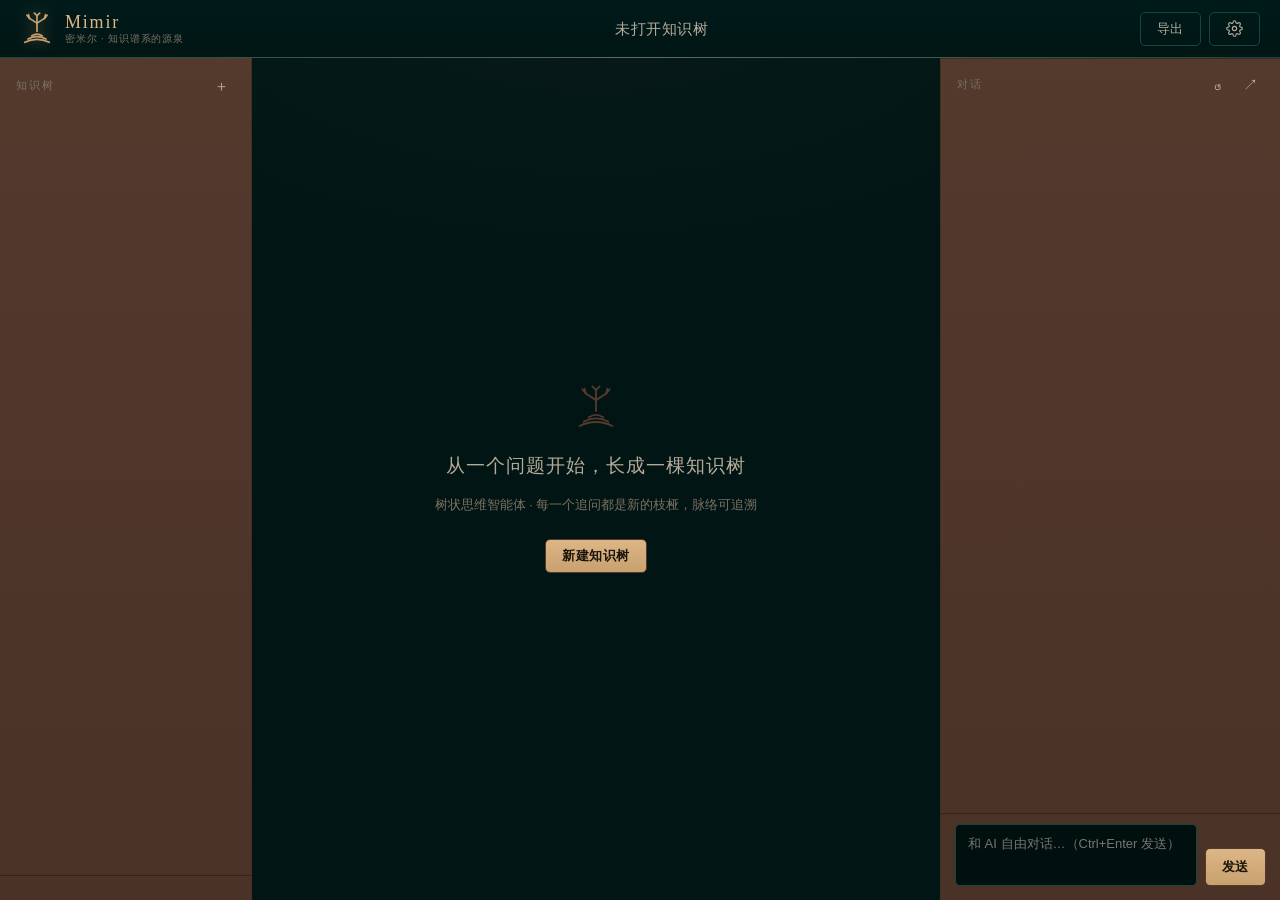
<file: src/tsta/desktop/frontend/index.html>
<!DOCTYPE html>
<html lang="zh-CN">
<head>
  <meta charset="UTF-8" />
  <meta name="viewport" content="width=device-width, initial-scale=1.0" />
  <title>密米尔 Mimir — 树状思维智能体</title>
  <link rel="stylesheet" href="style.css" />
</head>
<body>
  <!-- ── Top bar ─────────────────────────────────────────── -->
  <header class="topbar">
    <div class="brand">
      <svg class="brand-mark" viewBox="0 0 32 32" fill="none" stroke="currentColor" stroke-width="1.6" stroke-linecap="round" stroke-linejoin="round">
        <path d="M16 18 L16 10.5" />
        <path d="M16 10.5 L16 3.5" />
        <path d="M16 10.5 L9 6" />
        <path d="M16 10.5 L23 6" />
        <path d="M16 3.5 L13.5 1" />
        <path d="M16 3.5 L18.5 1" />
        <path d="M9 6 L6.5 3" />
        <path d="M9 6 L8 2.5" />
        <path d="M23 6 L25.5 3" />
        <path d="M23 6 L24 2.5" />
        <path d="M11 22.5 Q16 19 21 22.5" />
        <path d="M7.5 25.5 Q16 21 24.5 25.5" />
        <path d="M4.5 28.5 Q16 23 27.5 28.5" />
      </svg>
      <div class="brand-text">
        <span class="brand-name">Mimir</span>
        <span class="brand-sub">密米尔 · 知识谱系的源泉</span>
      </div>
    </div>

    <div class="tree-title" id="tree-title">未打开知识树</div>

    <div class="top-actions">
      <button class="btn ghost" id="btn-export" title="导出所有思考路径">
        <span>导出</span>
      </button>
      <button class="btn ghost" id="btn-settings" title="设置">
        <svg viewBox="0 0 24 24" width="17" height="17" fill="none" stroke="currentColor" stroke-width="1.6" stroke-linecap="round" stroke-linejoin="round">
          <circle cx="12" cy="12" r="3" />
          <path d="M19.4 15a1.65 1.65 0 0 0 .33 1.82l.06.06a2 2 0 1 1-2.83 2.83l-.06-.06a1.65 1.65 0 0 0-1.82-.33 1.65 1.65 0 0 0-1 1.51V21a2 2 0 1 1-4 0v-.09A1.65 1.65 0 0 0 9 19.4a1.65 1.65 0 0 0-1.82.33l-.06.06a2 2 0 1 1-2.83-2.83l.06-.06a1.65 1.65 0 0 0 .33-1.82 1.65 1.65 0 0 0-1.51-1H3a2 2 0 1 1 0-4h.09A1.65 1.65 0 0 0 4.6 9a1.65 1.65 0 0 0-.33-1.82l-.06-.06a2 2 0 1 1 2.83-2.83l.06.06a1.65 1.65 0 0 0 1.82.33H9a1.65 1.65 0 0 0 1-1.51V3a2 2 0 1 1 4 0v.09a1.65 1.65 0 0 0 1 1.51 1.65 1.65 0 0 0 1.82-.33l.06-.06a2 2 0 1 1 2.83 2.83l-.06.06a1.65 1.65 0 0 0-.33 1.82V9a1.65 1.65 0 0 0 1.51 1H21a2 2 0 1 1 0 4h-.09a1.65 1.65 0 0 0-1.51 1z" />
        </svg>
      </button>
    </div>
  </header>

  <!-- ── Body ────────────────────────────────────────────── -->
  <div class="app-body">
    <!-- Sidebar: trees list -->
    <aside class="sidebar">
      <div class="sidebar-head">
        <span class="sidebar-label">知识树</span>
        <button class="icon-btn" id="btn-new-tree" title="新建知识树">＋</button>
      </div>
      <div class="tree-list" id="tree-list"></div>
      <div class="sidebar-foot">
        <div class="stats" id="tree-stats"></div>
      </div>
    </aside>

    <!-- Main: tree view -->
    <main class="content" id="content">
      <div class="empty-state" id="empty-state">
        <svg viewBox="0 0 32 32" width="46" height="46" fill="none" stroke="currentColor" stroke-width="1.3" stroke-linecap="round" stroke-linejoin="round">
          <path d="M16 18 L16 10.5" /><path d="M16 10.5 L16 3.5" /><path d="M16 10.5 L9 6" /><path d="M16 10.5 L23 6" />
          <path d="M16 3.5 L13.5 1" /><path d="M16 3.5 L18.5 1" /><path d="M9 6 L6.5 3" /><path d="M9 6 L8 2.5" />
          <path d="M23 6 L25.5 3" /><path d="M23 6 L24 2.5" />
          <path d="M11 22.5 Q16 19 21 22.5" /><path d="M7.5 25.5 Q16 21 24.5 25.5" /><path d="M4.5 28.5 Q16 23 27.5 28.5" />
        </svg>
        <p class="empty-title">从一个问题开始，长成一棵知识树</p>
        <p class="empty-desc">树状思维智能体 · 每一个追问都是新的枝桠，脉络可追溯</p>
        <button class="btn primary" id="btn-empty-new">新建知识树</button>
      </div>
      <div class="tree-canvas" id="tree-canvas" style="display:none"></div>

      <!-- Mind map: parent-child relationship overview -->
      <div class="mindmap" id="mindmap" style="display:none">
        <div class="mindmap-head" id="mindmap-head">
          <span class="mindmap-label">导图 · 父子关系</span>
          <button class="icon-btn" id="btn-map-collapse" title="收起导图">—</button>
        </div>
        <div class="mindmap-body" id="mindmap-body"></div>
      </div>
    </main>

    <!-- Right column: node detail + chat -->
    <div class="right-col" id="right-col">
      <aside class="detail" id="detail-panel">
        <div class="detail-head">
          <span class="detail-label">节点详情</span>
          <button class="icon-btn" id="btn-close-detail">✕</button>
        </div>
        <div class="detail-body" id="detail-body"></div>
      </aside>

      <section class="chat-panel" id="chat-panel">
        <div class="chat-head">
          <span class="chat-label">对话</span>
          <div class="chat-head-actions">
            <button class="icon-btn" id="btn-chat-clear" title="清空对话">↺</button>
            <button class="icon-btn" id="btn-chat-pop" title="弹出为独立窗口">↗</button>
          </div>
        </div>
        <div class="chat-popped-hint" id="chat-popped-hint" style="display:none">
          聊天已在独立窗口中
          <button class="btn ghost" id="btn-chat-remerge">合并回来</button>
        </div>
        <div class="chat-msgs" id="chat-msgs"></div>
        <div class="chat-input-row">
          <textarea class="input chat-input" id="chat-input" rows="2"
            placeholder="和 AI 自由对话…（Ctrl+Enter 发送）"></textarea>
          <button class="btn primary" id="btn-chat-send">发送</button>
        </div>
      </section>
    </div>
  </div>

  <!-- ── Modals ──────────────────────────────────────────── -->

  <!-- New tree -->
  <div class="overlay" id="overlay-new">
    <div class="modal">
      <h2 class="modal-title">新建知识树</h2>
      <p class="modal-desc">提出你的根问题，智能体将据此生成第一个节点</p>
      <textarea id="input-root" class="input" rows="3" placeholder="例如：什么是强化学习？"></textarea>
      <div class="file-picker">
        <div class="file-picker-head">
          <span class="file-picker-label">参考文件（可选，作为这个根问题的背景资料）</span>
          <button class="btn ghost" id="btn-pick-root-files">＋ 添加文件</button>
        </div>
        <div class="file-list" id="root-file-list"></div>
      </div>
      <div class="modal-actions">
        <button class="btn ghost" data-close>取消</button>
        <button class="btn primary" id="btn-confirm-new">创建</button>
      </div>
    </div>
  </div>

  <!-- Ask follow-up -->
  <div class="overlay" id="overlay-ask">
    <div class="modal">
      <h2 class="modal-title">追问</h2>
      <p class="modal-desc" id="ask-parent-preview"></p>
      <textarea id="input-ask" class="input" rows="3" placeholder="针对这个节点，你想继续追问什么？"></textarea>
      <div class="modal-actions">
        <button class="btn ghost" data-close>取消</button>
        <button class="btn primary" id="btn-confirm-ask">追问</button>
      </div>
    </div>
  </div>

  <!-- Settings -->
  <div class="overlay" id="overlay-settings">
    <div class="modal modal-wide">
      <h2 class="modal-title">设置</h2>
      <p class="modal-desc">配置你购买的 API —— 支持 DeepSeek、豆包、硅基流动及任意 OpenAI 兼容接口</p>

      <div class="form">
        <div class="field">
          <label>服务商</label>
          <select id="set-provider" class="input"></select>
        </div>
        <div class="field">
          <label>Base URL</label>
          <input id="set-base-url" class="input mono" placeholder="https://api.deepseek.com/v1" />
        </div>
        <div class="field">
          <label>API Key</label>
          <input id="set-api-key" class="input mono" type="password" placeholder="sk-..." autocomplete="off" />
        </div>
        <div class="field">
          <label>模型名称</label>
          <input id="set-model" class="input mono" placeholder="deepseek-chat" />
        </div>
        <div class="field-row">
          <div class="field">
            <label>温度 <span class="hint">temperature</span></label>
            <input id="set-temp" class="input" type="number" step="0.1" min="0" max="2" />
          </div>
          <div class="field">
            <label>最大长度 <span class="hint">max_tokens</span></label>
            <input id="set-max-tokens" class="input" type="number" step="1" min="1" />
          </div>
        </div>
      </div>

      <div class="test-row">
        <button class="btn ghost" id="btn-test">测试连接</button>
        <span class="test-result" id="test-result"></span>
      </div>

      <div class="modal-actions">
        <button class="btn ghost" data-close>取消</button>
        <button class="btn primary" id="btn-save-settings">保存</button>
      </div>
    </div>
  </div>

  <!-- Export -->
  <div class="overlay" id="overlay-export">
    <div class="modal modal-wide">
      <h2 class="modal-title">导出思考路径</h2>
      <p class="modal-desc">从根到每一片叶子的完整脉络</p>
      <textarea id="export-output" class="input mono" rows="14" readonly></textarea>
      <div class="modal-actions">
        <button class="btn ghost" data-close>关闭</button>
        <button class="btn primary" id="btn-copy-export">复制</button>
      </div>
    </div>
  </div>

  <!-- File note (human-written description) -->
  <div class="overlay" id="overlay-note">
    <div class="modal">
      <h2 class="modal-title">文件说明</h2>
      <p class="modal-desc" id="note-filename"></p>
      <textarea id="input-note" class="input" rows="4" placeholder="给这个文件写一段说明，例如：这是我导师的论文，重点看第三章的方法论"></textarea>
      <div class="modal-actions">
        <button class="btn ghost" data-close>取消</button>
        <button class="btn primary" id="btn-confirm-note">保存说明</button>
      </div>
    </div>
  </div>

  <!-- Toast -->
  <div class="toast" id="toast"></div>

  <script src="app.js"></script>
</body>
</html>
</file>
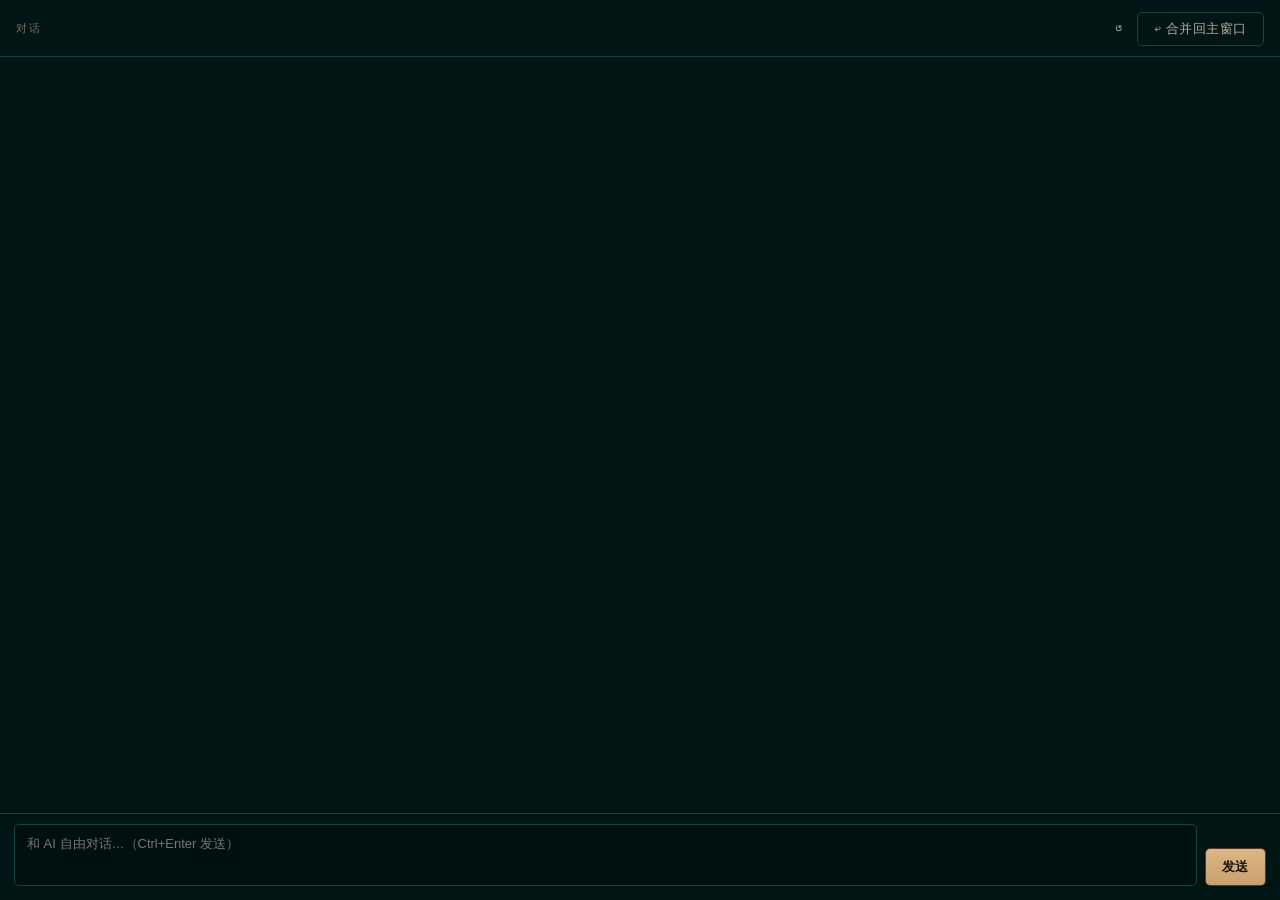
<file: src/tsta/desktop/frontend/chat.html>
<!DOCTYPE html>
<html lang="zh-CN">
<head>
  <meta charset="UTF-8" />
  <meta name="viewport" content="width=device-width, initial-scale=1.0" />
  <title>密米尔 · 对话</title>
  <link rel="stylesheet" href="style.css" />
  <style>
    html, body { height: 100%; overflow: hidden; }
    .chat-root { height: 100%; display: flex; flex-direction: column; background: var(--bg); }
    .chat-root .chat-head { border-bottom: 1px solid var(--border); }
    .chat-root .chat-msgs { flex: 1; }
    .chat-root .chat-input-row { border-top: 1px solid var(--border); }
  </style>
</head>
<body>
  <div class="chat-root">
    <div class="chat-head">
      <span class="chat-label">对话</span>
      <div class="chat-head-actions">
        <button class="icon-btn" id="btn-clear" title="清空对话">↺</button>
        <button class="btn ghost" id="btn-merge" title="合并回主窗口">↩ 合并回主窗口</button>
      </div>
    </div>
    <div class="chat-msgs" id="chat-msgs"></div>
    <div class="chat-input-row">
      <textarea class="input chat-input" id="chat-input" rows="2"
        placeholder="和 AI 自由对话…（Ctrl+Enter 发送）"></textarea>
      <button class="btn primary" id="btn-send">发送</button>
    </div>
  </div>

  <div class="toast" id="toast"></div>

  <script>
    let api = null;
    const $ = (sel) => document.querySelector(sel);

    function esc(s) {
      return String(s ?? "").replace(/[&<>"']/g, (c) => (
        { "&": "&amp;", "<": "&lt;", ">": "&gt;", '"': "&quot;", "'": "&#39;" }[c]
      ));
    }

    function toast(msg, type = "") {
      const el = $("#toast");
      el.textContent = msg;
      el.className = "toast show " + type;
      clearTimeout(el._t);
      el._t = setTimeout(() => (el.className = "toast " + type), 3200);
    }

    function renderMd(src) {
      if (!src) return "";
      const blocks = [];
      let s = esc(src).replace(/```([\s\S]*?)```/g, (m, code) => {
        blocks.push(`<pre class="md-code">${code.trim()}</pre>`);
        return `\u0000CODE${blocks.length - 1}\u0000`;
      });
      s = s.replace(/`([^`\n]+)`/g, '<code class="md-inline">$1</code>');
      s = s.replace(/^#{4,}\s*(.+)$/gm, '<h4 class="md-h4">$1</h4>');
      s = s.replace(/^###\s*(.+)$/gm, '<h4 class="md-h4">$1</h4>');
      s = s.replace(/^##\s*(.+)$/gm, '<h3 class="md-h3">$1</h3>');
      s = s.replace(/^#\s*(.+)$/gm, '<h3 class="md-h3">$1</h3>');
      s = s.replace(/\*\*([^*]+)\*\*/g, "<strong>$1</strong>");
      s = s.replace(/^[-*•]\s+(.+)$/gm, '<div class="md-li">· $1</div>');
      s = s.replace(/^(\d+)[.)]\s+(.+)$/gm, '<div class="md-li">$1. $2</div>');
      s = s.replace(/\n/g, "<br>");
      s = s.replace(/\u0000CODE(\d+)\u0000/g, (m, i) => blocks[+i]);
      return s;
    }

    function renderChat(messages) {
      const el = $("#chat-msgs");
      if (!messages || !messages.length) {
        el.innerHTML = '<div class="chat-empty">开始和 AI 对话吧</div>';
        return;
      }
      el.innerHTML = messages.map((m) => `
        <div class="chat-msg ${m.role}">
          <div class="chat-bubble">${m.role === "assistant" ? renderMd(m.content) : esc(m.content)}</div>
        </div>`).join("");
      el.scrollTop = el.scrollHeight;
    }

    async function refreshChat() {
      const r = await api.chat_history();
      if (r.ok) renderChat(r.messages);
    }

    async function sendChat() {
      const input = $("#chat-input");
      const text = input.value.trim();
      if (!text) return;
      input.value = "";
      const r = await api.chat_send(text);
      if (!r.ok) { input.value = text; toast(r.message, "error"); return; }
      renderChat(r.messages);
    }

    async function clearChat() {
      if (!confirm("清空所有对话记录？")) return;
      const r = await api.chat_clear();
      renderChat(r.messages);
    }

    async function mergeChat() {
      await api.merge_chat();
    }

    // Called by Python (pop_chat) to refresh this window's history on show.
    window.__refreshChat = refreshChat;

    window.addEventListener("pywebviewready", () => {
      api = window.pywebview.api;
      $("#btn-send").addEventListener("click", sendChat);
      $("#btn-clear").addEventListener("click", clearChat);
      $("#btn-merge").addEventListener("click", mergeChat);
      $("#chat-input").addEventListener("keydown", (e) => {
        if (e.key === "Enter" && (e.ctrlKey || e.metaKey)) { e.preventDefault(); sendChat(); }
      });
      refreshChat();
    });
  </script>
</body>
</html>
</file>
<file: src/tsta/desktop/frontend/style.css>
/* ==========================================================================
   TSTA Desktop — dark, restrained, "heavy" premium aesthetic
   Palette: near-black slate + brass gold accent
   ========================================================================== */

:root {
  --bg: #001514;
  --bg-deep: #00100e;
  --topbar: #001b1a;
  --panel: #002b2a;
  --card: #063430;
  --card-hover: #0a3d38;
  --border: #124743;
  --border-soft: #0c3836;

  --brown: #54392d;
  --brown-deep: #452e24;
  --brown-panel: #4a3227;

  --text: #ece5d8;
  --text-dim: #b5aa99;
  --text-faint: #7a7062;

  --accent: #c9a06e;
  --accent-bright: #ddb687;
  --accent-deep: #54392d;
  --accent-soft: rgba(201, 160, 110, 0.14);
  --accent-line: rgba(201, 160, 110, 0.42);

  --danger: #c66a5f;
  --ok: #7fae7d;

  --font-serif: "Georgia", "Songti SC", "STSong", "SimSun", serif;
  --font-sans: -apple-system, "Segoe UI", "PingFang SC", "Microsoft YaHei", "Noto Sans SC", sans-serif;
  --font-mono: "JetBrains Mono", "Cascadia Code", "Consolas", monospace;

  --radius: 8px;
  --radius-sm: 5px;
}

* { box-sizing: border-box; margin: 0; padding: 0; }

html, body {
  height: 100%;
  background: var(--bg);
  color: var(--text);
  font-family: var(--font-sans);
  font-size: 14px;
  line-height: 1.6;
  -webkit-font-smoothing: antialiased;
  overflow: hidden;
  user-select: none;
}

::-webkit-scrollbar { width: 9px; height: 9px; }
::-webkit-scrollbar-track { background: transparent; }
::-webkit-scrollbar-thumb { background: #12403d; border-radius: 6px; border: 2px solid var(--bg); }
::-webkit-scrollbar-thumb:hover { background: #18524e; }

/* ── Top bar ─────────────────────────────────────────────── */
.topbar {
  height: 58px;
  display: flex;
  align-items: center;
  gap: 18px;
  padding: 0 20px;
  background: linear-gradient(180deg, var(--topbar), var(--bg));
  border-bottom: 1px solid var(--border);
  position: relative;
}
.topbar::after {
  content: "";
  position: absolute;
  left: 0; right: 0; bottom: -1px;
  height: 1px;
  background: linear-gradient(90deg, transparent, var(--accent-line), transparent);
  pointer-events: none;
}

.brand { display: flex; align-items: center; gap: 11px; }
.brand-mark {
  width: 34px; height: 34px;
  color: var(--accent);
  filter: drop-shadow(0 0 7px rgba(201, 160, 110, 0.4));
}
.brand-text { display: flex; flex-direction: column; line-height: 1.15; }
.brand-name {
  font-family: var(--font-serif);
  font-size: 18px;
  letter-spacing: 0.1em;
  color: var(--accent-bright);
}
.brand-sub {
  font-size: 10px;
  letter-spacing: 0.08em;
  color: var(--text-faint);
}

.tree-title {
  flex: 1;
  text-align: center;
  font-family: var(--font-serif);
  font-size: 15px;
  letter-spacing: 0.04em;
  color: var(--text-dim);
  overflow: hidden;
  text-overflow: ellipsis;
  white-space: nowrap;
}

.top-actions { display: flex; gap: 8px; }

/* ── Buttons ─────────────────────────────────────────────── */
.btn {
  display: inline-flex;
  align-items: center;
  gap: 7px;
  padding: 7px 16px;
  border: 1px solid var(--border);
  border-radius: var(--radius-sm);
  background: transparent;
  color: var(--text-dim);
  font-family: var(--font-sans);
  font-size: 13px;
  letter-spacing: 0.04em;
  cursor: pointer;
  transition: all .18s ease;
}
.btn:hover { border-color: var(--accent-line); color: var(--text); background: var(--accent-soft); }
.btn:active { transform: translateY(1px); }

.btn.primary {
  background: linear-gradient(180deg, var(--accent-bright), var(--accent));
  border-color: var(--accent-deep);
  color: #1a140a;
  font-weight: 600;
}
.btn.primary:hover { background: linear-gradient(180deg, #ecca8d, var(--accent-bright)); color: #14100a; }

.btn.ghost { background: transparent; }

.icon-btn {
  width: 28px; height: 28px;
  display: inline-flex; align-items: center; justify-content: center;
  border: 1px solid transparent;
  border-radius: var(--radius-sm);
  background: transparent;
  color: var(--text-dim);
  font-size: 15px;
  cursor: pointer;
  transition: all .15s ease;
}
.icon-btn:hover { border-color: var(--border); color: var(--text); background: var(--card); }

/* ── App body layout ─────────────────────────────────────── */
.app-body { display: flex; height: calc(100% - 58px); }

/* Sidebar */
.sidebar {
  width: 252px;
  min-width: 252px;
  background: linear-gradient(180deg, var(--brown), var(--brown-panel));
  border-right: 1px solid var(--brown-deep);
  display: flex;
  flex-direction: column;
}
.sidebar-head {
  display: flex; align-items: center; justify-content: space-between;
  padding: 14px 16px 10px;
}
.sidebar-label {
  font-size: 11px;
  letter-spacing: 0.16em;
  text-transform: uppercase;
  color: var(--text-faint);
}
.tree-list { flex: 1; overflow-y: auto; padding: 4px 10px; }
.tree-item {
  display: flex; align-items: center; gap: 9px;
  padding: 9px 11px;
  margin-bottom: 3px;
  border-radius: var(--radius-sm);
  border: 1px solid transparent;
  cursor: pointer;
  transition: all .15s ease;
}
.tree-item:hover { background: var(--card); }
.tree-item.active { background: var(--card); border-color: var(--border); }
.tree-item.active::before {
  content: ""; width: 3px; height: 16px;
  background: var(--accent); border-radius: 2px;
  margin-left: -2px;
}
.tree-item-name {
  flex: 1;
  font-size: 13px;
  color: var(--text);
  overflow: hidden; text-overflow: ellipsis; white-space: nowrap;
}
.tree-item.active .tree-item-name { color: var(--accent-bright); }
.tree-item-meta { font-size: 10px; color: var(--text-faint); }
.tree-item-del {
  opacity: 0; font-size: 13px; color: var(--text-faint);
  cursor: pointer; transition: all .15s ease;
}
.tree-item:hover .tree-item-del { opacity: 1; }
.tree-item-del:hover { color: var(--danger); }

.sidebar-foot { padding: 12px 16px; border-top: 1px solid rgba(0, 0, 0, 0.28); }
.stats { font-size: 11px; color: var(--text-faint); letter-spacing: 0.04em; }

/* Node-level files */
.node-files {
  padding: 0 15px 10px;
  display: flex; flex-direction: column; gap: 5px;
}
.node-file {
  display: flex; align-items: center; gap: 8px;
  background: var(--bg-deep); border: 1px solid var(--border-soft);
  border-radius: 5px; padding: 6px 10px;
  font-size: 12px;
}
.node-file-name {
  flex: 1; overflow: hidden; text-overflow: ellipsis; white-space: nowrap;
  font-family: var(--font-mono); font-size: 11.5px; color: var(--text);
}
.node-file-note {
  font-size: 11px; color: var(--accent-bright);
  border-left: 2px solid var(--accent-line); padding-left: 8px;
  max-width: 42%; overflow: hidden; text-overflow: ellipsis; white-space: nowrap;
}
.node-file-op {
  color: var(--text-faint); cursor: pointer; font-size: 12px; flex-shrink: 0;
  transition: color .15s ease;
}
.node-file-op:hover { color: var(--accent-bright); }

/* File picker inside the new-tree modal */
.file-picker { margin: 14px 0 4px; }
.file-picker-head {
  display: flex; align-items: center; justify-content: space-between;
  margin-bottom: 8px;
}
.file-picker-label { font-size: 11.5px; color: var(--text-dim); letter-spacing: 0.03em; }
.file-list { display: flex; flex-direction: column; gap: 5px; }
.file-empty { font-size: 12px; color: var(--text-faint); padding: 4px 0; }
.file-chip {
  display: flex; align-items: center; gap: 8px;
  background: var(--bg-deep); border: 1px solid var(--border-soft);
  border-radius: 5px; padding: 6px 10px; font-size: 12px;
}
.file-chip-name {
  flex: 1; overflow: hidden; text-overflow: ellipsis; white-space: nowrap;
  font-family: var(--font-mono); font-size: 11.5px; color: var(--text);
}
.file-chip-size { color: var(--text-faint); font-size: 10px; flex-shrink: 0; }
.file-chip-x { color: var(--text-faint); cursor: pointer; font-size: 12px; }
.file-chip-x:hover { color: var(--danger); }

/* Main content */
.content {
  flex: 1;
  overflow: auto;
  position: relative;
  background:
    radial-gradient(1200px 600px at 50% -10%, rgba(201,163,92,0.04), transparent 60%),
    var(--bg);
}

.empty-state {
  height: 100%;
  display: flex; flex-direction: column;
  align-items: center; justify-content: center;
  gap: 14px;
  color: var(--text-faint);
}
.empty-state svg { color: var(--accent-deep); margin-bottom: 6px; }
.empty-title { font-family: var(--font-serif); font-size: 19px; color: var(--text-dim); letter-spacing: 0.05em; }
.empty-desc { font-size: 12.5px; }
.empty-state .btn { margin-top: 10px; }

/* Tree canvas */
.tree-canvas { padding: 28px 34px 60px; }

/* ── Node tree ───────────────────────────────────────────── */
.node-wrap { position: relative; padding-left: 26px; }
.node-wrap::before {
  content: "";
  position: absolute;
  left: 9px; top: 0; bottom: 0;
  width: 1px;
  background: var(--accent-line);
}
.node-wrap.root { padding-left: 0; }
.node-wrap.root::before { display: none; }

.node-card {
  background: var(--card);
  border: 1px solid var(--border);
  border-radius: var(--radius);
  margin-bottom: 10px;
  overflow: hidden;
  transition: border-color .18s ease, background .18s ease;
}
.node-card:hover { background: var(--card-hover); }
.node-card.selected { border-color: var(--accent-line); box-shadow: 0 0 0 1px var(--accent-soft), 0 8px 24px -12px rgba(0,0,0,0.6); }

.node-head {
  display: flex; align-items: flex-start; gap: 10px;
  padding: 13px 15px;
  cursor: pointer;
}
.node-branch {
  color: var(--accent);
  font-size: 12px;
  line-height: 1.5;
  margin-top: 1px;
  flex-shrink: 0;
}
.node-q {
  flex: 1;
  font-size: 14px;
  font-weight: 600;
  color: var(--text);
  letter-spacing: 0.01em;
}
.node-q .tag-root {
  display: inline-block;
  font-size: 9px; font-weight: 600;
  letter-spacing: 0.1em;
  color: var(--accent-bright);
  border: 1px solid var(--accent-line);
  border-radius: 3px;
  padding: 1px 5px;
  margin-right: 8px;
  vertical-align: 1px;
}
.node-meta { font-size: 10.5px; color: var(--text-faint); white-space: nowrap; }

.node-body { padding: 0 15px 14px; }
.node-answer {
  border-top: 1px solid var(--border-soft);
  padding-top: 11px;
  font-size: 13px;
  color: var(--text-dim);
  line-height: 1.75;
  user-select: text;
  max-height: 260px;
  overflow-y: auto;
}
.node-answer.collapsed { display: none; }

/* markdown bits inside answers */
.node-answer .md-h3 { font-family: var(--font-serif); font-size: 14.5px; color: var(--text); margin: 12px 0 6px; font-weight: 600; letter-spacing: 0.02em; }
.node-answer .md-h3:first-child { margin-top: 0; }
.node-answer .md-h4 { font-size: 13px; color: var(--text); margin: 10px 0 4px; font-weight: 600; }
.node-answer .md-li { padding-left: 10px; margin: 2px 0; color: var(--text-dim); }
.node-answer strong { color: var(--text); font-weight: 600; }
.node-answer .md-inline {
  font-family: var(--font-mono); font-size: 12px;
  background: var(--bg-deep); border: 1px solid var(--border-soft);
  border-radius: 3px; padding: 0 4px; color: var(--accent-bright);
}
.node-answer .md-code {
  font-family: var(--font-mono); font-size: 12px;
  background: var(--bg-deep); border: 1px solid var(--border-soft);
  border-radius: 5px; padding: 10px 12px; margin: 8px 0;
  overflow-x: auto; line-height: 1.55; color: var(--text-dim);
  white-space: pre;
}

.node-foot {
  display: flex; align-items: center; gap: 6px;
  padding: 8px 15px;
  border-top: 1px solid var(--border-soft);
}
.node-action {
  font-size: 12px;
  color: var(--text-faint);
  padding: 4px 9px;
  border-radius: 4px;
  border: 1px solid transparent;
  background: transparent;
  cursor: pointer;
  letter-spacing: 0.03em;
  transition: all .15s ease;
}
.node-action:hover { color: var(--accent-bright); border-color: var(--border); background: var(--accent-soft); }
.node-action.danger:hover { color: var(--danger); border-color: rgba(198,95,95,0.35); background: rgba(198,95,95,0.08); }
.node-count { margin-left: auto; font-size: 11px; color: var(--text-faint); }

.node-children { padding-left: 24px; }

/* ── Right column: node detail + chat ───────────────────── */
.right-col {
  width: 340px;
  min-width: 340px;
  background: linear-gradient(180deg, var(--brown), var(--brown-panel));
  border-left: 1px solid var(--brown-deep);
  display: flex;
  flex-direction: column;
}
.detail {
  display: none;
  flex-direction: column;
  min-height: 0;
}
.right-col.has-detail .detail { display: flex; flex: 1; }
.detail-head {
  display: flex; align-items: center; justify-content: space-between;
  padding: 14px 16px;
  border-bottom: 1px solid rgba(0, 0, 0, 0.28);
}
.detail-label {
  font-size: 11px; letter-spacing: 0.16em; text-transform: uppercase; color: var(--text-faint);
}
.detail-body { flex: 1; overflow-y: auto; padding: 16px; }

.detail-section { margin-bottom: 20px; }
.detail-section h4 {
  font-size: 10.5px; letter-spacing: 0.14em; text-transform: uppercase;
  color: var(--text-faint); margin-bottom: 9px;
  display: flex; align-items: center; gap: 8px;
}
.detail-section h4::after { content: ""; flex: 1; height: 1px; background: var(--border-soft); }
.detail-q { font-family: var(--font-serif); font-size: 16px; color: var(--text); line-height: 1.5; }
.detail-a { font-size: 13px; color: var(--text-dim); line-height: 1.8; white-space: pre-wrap; user-select: text; }

.path-node {
  position: relative;
  padding: 7px 0 7px 16px;
  border-left: 1px solid var(--accent-line);
  margin-left: 5px;
  font-size: 12px;
  color: var(--text-dim);
}
.path-node::before {
  content: ""; position: absolute; left: -4px; top: 15px;
  width: 7px; height: 7px; border-radius: 50%;
  background: var(--bg); border: 1px solid var(--accent-line);
}
.path-node:first-child::before { background: var(--accent); border-color: var(--accent); }
.path-node.current { color: var(--accent-bright); }
.path-node .path-q { font-size: 11.5px; }

/* ── Modals / overlays ───────────────────────────────────── */
.overlay {
  position: fixed; inset: 0;
  background: rgba(4, 6, 10, 0.72);
  backdrop-filter: blur(5px);
  display: none;
  align-items: center; justify-content: center;
  z-index: 100;
}
.overlay.show { display: flex; }

.modal {
  width: 440px; max-width: 92vw;
  max-height: 88vh; overflow-y: auto;
  background: var(--panel);
  border: 1px solid var(--border);
  border-radius: 12px;
  padding: 26px 28px;
  box-shadow: 0 24px 60px -20px rgba(0,0,0,0.8);
}
.modal-wide { width: 540px; }
.modal-title { font-family: var(--font-serif); font-size: 20px; letter-spacing: 0.04em; margin-bottom: 6px; }
.modal-desc { font-size: 12.5px; color: var(--text-dim); margin-bottom: 18px; }

.form { display: flex; flex-direction: column; gap: 14px; }
.field { display: flex; flex-direction: column; gap: 6px; }
.field label {
  font-size: 11.5px; letter-spacing: 0.05em; color: var(--text-dim);
}
.field label .hint { color: var(--text-faint); font-size: 10px; margin-left: 6px; }
.field-row { display: flex; gap: 14px; }
.field-row .field { flex: 1; }

.input {
  width: 100%;
  background: var(--bg-deep);
  border: 1px solid var(--border);
  border-radius: var(--radius-sm);
  color: var(--text);
  font-family: var(--font-sans);
  font-size: 13px;
  padding: 9px 12px;
  resize: vertical;
  outline: none;
  transition: border-color .15s ease, box-shadow .15s ease;
  user-select: text;
}
.input:focus { border-color: var(--accent-line); box-shadow: 0 0 0 3px var(--accent-soft); }
.input.mono { font-family: var(--font-mono); font-size: 12.5px; }
textarea.input { line-height: 1.6; }
select.input { appearance: none; cursor: pointer; }
input[type="number"].input { -moz-appearance: textfield; }

.test-row { display: flex; align-items: center; gap: 12px; margin: 18px 0 4px; }
.test-result { font-size: 12.5px; }
.test-result.ok { color: var(--ok); }
.test-result.fail { color: var(--danger); }

.modal-actions { display: flex; justify-content: flex-end; gap: 10px; margin-top: 22px; }

/* ── Toast ───────────────────────────────────────────────── */
.toast {
  position: fixed;
  bottom: 28px; left: 50%;
  transform: translateX(-50%) translateY(20px);
  background: var(--card);
  border: 1px solid var(--border);
  border-left: 3px solid var(--accent);
  color: var(--text);
  padding: 11px 18px;
  border-radius: var(--radius-sm);
  font-size: 13px;
  box-shadow: 0 12px 30px -10px rgba(0,0,0,0.7);
  opacity: 0;
  pointer-events: none;
  transition: all .25s ease;
  z-index: 200;
  max-width: 70vw;
}
.toast.show { opacity: 1; transform: translateX(-50%) translateY(0); }
.toast.error { border-left-color: var(--danger); }
.toast.ok { border-left-color: var(--ok); }

/* ── Loading shimmer ─────────────────────────────────────── */
@keyframes shimmer {
  0% { background-position: -400px 0; }
  100% { background-position: 400px 0; }
}
.node-card.loading .node-answer {
  height: 60px;
  border-radius: 4px;
  background: linear-gradient(90deg, var(--card) 25%, #0d423f 50%, var(--card) 75%);
  background-size: 800px 100%;
  animation: shimmer 1.4s infinite linear;
}

/* ── Chat panel (dockable / detachable) ──────────────────── */
.chat-panel {
  flex: 1;
  min-height: 220px;
  display: flex;
  flex-direction: column;
  border-top: 1px solid rgba(0, 0, 0, 0.28);
}
.right-col.has-detail .chat-panel { flex: 0 0 300px; }

.chat-head {
  display: flex; align-items: center; justify-content: space-between;
  padding: 12px 16px 10px;
}
.chat-label {
  font-size: 11px; letter-spacing: 0.16em; text-transform: uppercase;
  color: var(--text-faint);
}
.chat-head-actions { display: flex; gap: 4px; }

.chat-popped-hint {
  display: flex; align-items: center; justify-content: center; gap: 10px;
  padding: 10px 16px; font-size: 12px; color: var(--text-faint);
}

.chat-msgs {
  flex: 1; overflow-y: auto;
  padding: 8px 14px;
  display: flex; flex-direction: column; gap: 10px;
}
.chat-empty { font-size: 12px; color: var(--text-faint); text-align: center; padding: 24px 0; }

.chat-msg { display: flex; }
.chat-msg.user { justify-content: flex-end; }
.chat-msg.assistant { justify-content: flex-start; }
.chat-bubble {
  max-width: 88%; padding: 9px 12px; border-radius: 10px;
  font-size: 13px; line-height: 1.65;
  user-select: text; word-break: break-word;
}
.chat-msg.user .chat-bubble {
  background: linear-gradient(180deg, var(--accent-bright), var(--accent));
  color: #1a140a;
  border-bottom-right-radius: 3px;
}
.chat-msg.assistant .chat-bubble {
  background: var(--card);
  border: 1px solid var(--border-soft);
  color: var(--text-dim);
  border-bottom-left-radius: 3px;
}
.chat-bubble .md-code { background: var(--bg-deep); border-radius: 4px; padding: 2px 5px; }
.chat-bubble strong { color: var(--text); }

.chat-input-row {
  display: flex; gap: 8px; align-items: flex-end;
  padding: 10px 14px 14px;
  border-top: 1px solid rgba(0, 0, 0, 0.28);
}
.chat-input { flex: 1; resize: none; }
.chat-input-row .btn { flex-shrink: 0; height: 38px; }

/* ── Mind map (parent-child overview) ────────────────────── */
.mindmap {
  position: absolute;
  top: 14px; right: 14px;
  width: 320px; max-width: calc(100% - 28px);
  background: var(--panel);
  border: 1px solid var(--border);
  border-radius: 10px;
  flex-direction: column;
  box-shadow: 0 12px 32px -12px rgba(0, 0, 0, 0.7);
  z-index: 20;
  overflow: hidden;
}
.mindmap-head {
  display: flex; align-items: center; justify-content: space-between;
  padding: 8px 12px;
  background: linear-gradient(180deg, var(--topbar), var(--panel));
  border-bottom: 1px solid var(--border-soft);
  cursor: move;
}
.mindmap-label { font-size: 11px; letter-spacing: 0.12em; color: var(--text-dim); }
.mindmap-body { padding: 6px; overflow: auto; max-height: 320px; }
.mindmap.collapsed .mindmap-body { display: none; }
.mindmap-body svg { display: block; }

.mm-edges path { fill: none; stroke: var(--accent-line); stroke-width: 1.4; }
.mm-node { cursor: pointer; }
.mm-node rect {
  fill: var(--card); stroke: var(--border); stroke-width: 1;
  transition: fill .15s ease, stroke .15s ease;
}
.mm-node:hover rect { fill: var(--card-hover); stroke: var(--accent-line); }
.mm-node text {
  fill: var(--text-dim); font-size: 11px; font-family: var(--font-sans);
  pointer-events: none;
}
.mm-node.root rect { fill: var(--accent-soft); stroke: var(--accent-line); }
.mm-node.root text { fill: var(--accent-bright); font-weight: 600; }
.mm-node.sel rect { stroke: var(--accent-bright); stroke-width: 1.6; }
.mm-node.sel text { fill: var(--text); }
</file>
